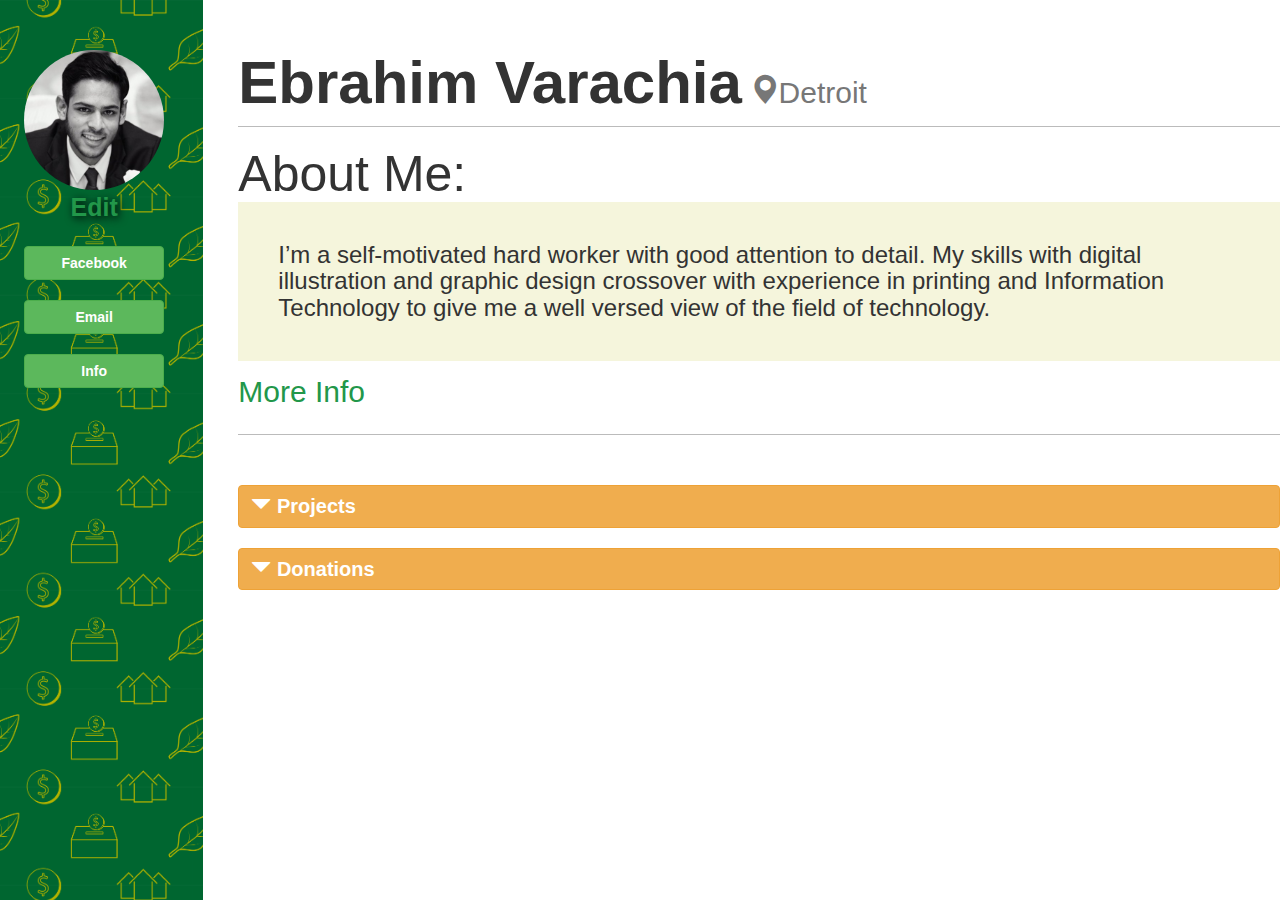
<file: profile-view.html>
<!DOCTYPE html>
<html>
<head>
    <link rel="stylesheet" href="mystyle.css">
    <link rel="stylesheet" href="style.css">
    <link rel="stylesheet" href="https://maxcdn.bootstrapcdn.com/bootstrap/3.3.7/css/bootstrap.min.css">
    <script src="https://ajax.googleapis.com/ajax/libs/jquery/1.12.4/jquery.min.js"></script>
    <script src="https://maxcdn.bootstrapcdn.com/bootstrap/3.3.7/js/bootstrap.min.js" integrity="sha384-Tc5IQib027qvyjSMfHjOMaLkfuWVxZxUPnCJA7l2mCWNIpG9mGCD8wGNIcPD7Txa" crossorigin="anonymous"></script>
</head>
<body>
<div class="main-right-container">   
<div id="custom-profile left-container">
    <div class="row">
        <div class="col-md-2 col-xs-12 left-sidebar">
            <div class="profile-nav align-middle">
                <div class="profile-image-container">
                    <img src="images/ebrahim-profile.jpg" class="img-circle" width="140" height="140">
                    <div class="overlay">
                        <div class="text"><a href="#" data-toggle="modal" data-target="#myModal">Edit<br>Image</a></div>
                    </div>
                </div>    
                <span id="edit-button"><a href="#" data-toggle="modal" data-target="#myModal">Edit</a></span>
                <button type="button" class="btn btn-success">Facebook</button>
                <button type="button" class="btn btn-success">Email</button>
                <button type="button" class="btn btn-success">Info</button>
            </div>    
        </div>
        <div class="col-md-10 col-xs-12 main-content">
            <div class="padding-left">
                <div class="name-area">
                    <h1 id="profile-name">Ebrahim Varachia
                    <small id="user-location">
                        <span class="glyphicon glyphicon-map-marker"></span>Detroit</small>
                    </h1>
                </div>
                <h2 id="about-me">About Me:</h2>
                <div class="summary-container">
                    <h3 id="summary">I’m a self-motivated hard worker with good attention to detail. My skills with digital illustration and graphic design crossover with experience in printing and Information Technology to give me a well versed view of the field of technology.</h3>
                    <a href="#" class="more-info" data-toggle="modal" data-target="#myModal">More Info</a>
                </div>  
                
                <!-- Modal -->
                    <div class="modal fade" id="myModal" role="dialog">
                    <div class="modal-dialog">
                      <!-- Modal content-->
                      <div class="modal-content">
                        <div class="modal-header">
                          <button type="button" class="close" data-dismiss="modal">&times;</button>
                          <h2 class="modal-title">User Info</h2>
                        </div>
                        <div class="modal-body">
                          <div class="info-row">
                            <h3 id="public"><i>PUBLIC</i></h3>  
                            <div class="info-left">
                              <h3>Company</h3><h4>Company Name</h4>
                            </div>
                            <div class="info-right">
                              <h3>Phone</h3><h4>(555) 555-5555</h4>
                            </div>
                          </div>
                          <div class="info-row">
                            <div class="info-left">
                              <h3>Location</h3><h4>City Name</h4>
                            </div>
                            <div class="info-right">
                              <h3>Facebook</h3><h4>Facebook URL</h4>
                            </div>
                          </div>
                          <div class="info-row">
                            <div class="info-left">
                              <h3>Address</h3><h4>Address</h4>
                            </div>
                            <div class="info-right">
                              <h3>Email</h3><h4>email@email.com</h4>
                            </div>
                          </div>
                          <div class="private-row">
                              <h3 id="private"><i>PRIVATE</i></h3>
                            <div class="info-left">
                              <h3>Credit Card</h3><h5>Ending in XXXX</h5>
                            </div>
                            <div class="info-right">
                              <button type="button" class="btn btn-warning">Change</button>
                            </div>  
                          </div>                       
                          <div class="private-row">
                            <div class="info-left">
                              <h4>Profile Image</h4>
                              <img src="images/ebrahim-profile.jpg" id="modal-profile" class="img-circle" width="60" height="60">
                                <div class="overlay">
                                    <div class="text"><a href="#" data-toggle="modal" data-target="#myModal">Change<br>Image</a></div>
                                </div>
                            </div>
                            <div class="info-right">
                              <button type="button" class="btn btn-warning">Change</button>
                            </div>  
                          </div>
                        </div>
                        <div class="modal-footer">
                          <button type="button" class="btn btn-warning" data-dismiss="modal">Edit</button>
                          <button type="button" class="btn btn-default" data-dismiss="modal">Close</button>
                        </div>
                      </div>  
                    </div>
                    </div>
                <!-- Modal End -->
                
                <button type="button" data-toggle="collapse" data-target="#project-content" class="btn btn-warning btn-block btn-md"><span class="glyphicon glyphicon-triangle-bottom"></span> Projects</button>
                    <div id="project-content" class="collapse">
                        <ul class="list-inline">
                            <li><a href="#">Supported</a></li>
                            <li><a href="#">Assigned</a></li>
                            <li><a href="#">Liked</a></li>
                            <li><a href="#">Like By Friends</a></li>
                        </ul>
                        <p>Duis doctrina qui instituendarum. Non quid dolore qui cernantur, occaecat cillum nam consequat domesticarum et est quo firmissimum e ne te arbitrantur. Ita enim do velit est nulla arbitror voluptate.</p>
                        
               <!-- Carousel -->         
                        <div class="carousel-container">
                        <div id="carousel-example-generic" class="carousel slide" data-ride="carousel" data-interval="false">

                <!-- Wrapper for slides -->
                        <div class="carousel-inner" role="listbox">
                          <div class="item active">
                            <div class="carousel-page">
                              <div class="row">
                                <div class="col-xs-3 carousel-card">
                                  <h3>Heading</h3>
                                  <span class="glyphicon glyphicon-map-marker"></span>
                                  Location
                                  <div class="card-sub-heading"></div>
                                  <img src="images/nature-placeholder.jpg" class="card-images"></img>
                                  <p>Lorem ipsum dolor sit amet, consectetur adipiscing   elit. Nam rutrum bibendum tortor in pretium. Vivamus condimentum ullamcorper lacus.
                                  </p>
                                  <div class="btn-group btn-group-justified">
                                    <a href="#" class="btn btn-success">VIEW</a>
                                    <a href="#" class="btn btn-success">SUPPORT</a>
                                  </div>
                                </div>
                                <div class="col-xs-3 carousel-card">
                                  <h3>Heading</h3>
                                  <span class="glyphicon glyphicon-map-marker"></span>
                                  Location
                                  <div class="card-sub-heading"></div>
                                  <img src="images/nature-placeholder.jpg" class="card-images"></img>
                                  <p>Lorem ipsum dolor sit amet, consectetur adipiscing   elit. Nam rutrum bibendum tortor in pretium. Vivamus condimentum ullamcorper lacus.
                                  </p>
                                  <div class="btn-group btn-group-justified">
                                    <a href="#" class="btn btn-success">VIEW</a>
                                    <a href="#" class="btn btn-success">SUPPORT</a>
                                  </div>
                                </div>
                                <div class="col-xs-3 carousel-card">
                                  <h3>Heading</h3>
                                  <span class="glyphicon glyphicon-map-marker"></span>
                                  Location
                                  <div class="card-sub-heading"></div>
                                  <img src="images/nature-placeholder.jpg" class="card-images"></img>
                                  <p>Lorem ipsum dolor sit amet, consectetur adipiscing   elit. Nam rutrum bibendum tortor in pretium. Vivamus condimentum ullamcorper lacus.
                                  </p>
                                  <div class="btn-group btn-group-justified">
                                    <a href="#" class="btn btn-success">VIEW</a>
                                    <a href="#" class="btn btn-success">SUPPORT</a>
                                  </div>
                                </div>  
                              </div>  
                            </div>  
                          </div>
                          <div class="item">
                            <div class="carousel-page">
                              <div class="row">
                                <div class="col-xs-3 carousel-card">
                                  <h3>Heading</h3>
                                  <span class="glyphicon glyphicon-map-marker"></span>
                                  Location
                                  <div class="card-sub-heading"></div>
                                  <img src="images/nature-placeholder.jpg" class="card-images"></img>
                                  <p>Lorem ipsum dolor sit amet, consectetur adipiscing   elit. Nam rutrum bibendum tortor in pretium. Vivamus condimentum ullamcorper lacus.
                                  </p>
                                  <div class="btn-group btn-group-justified">
                                    <a href="#" class="btn btn-success">VIEW</a>
                                    <a href="#" class="btn btn-success">SUPPORT</a>
                                  </div>
                                </div>
                                <div class="col-xs-3 carousel-card">
                                  <h3>Heading</h3>
                                  <span class="glyphicon glyphicon-map-marker"></span>
                                  Location
                                  <div class="card-sub-heading"></div>
                                  <img src="images/nature-placeholder.jpg" class="card-images"></img>
                                  <p>Lorem ipsum dolor sit amet, consectetur adipiscing   elit. Nam rutrum bibendum tortor in pretium. Vivamus condimentum ullamcorper lacus.
                                  </p>
                                  <div class="btn-group btn-group-justified">
                                    <a href="#" class="btn btn-success">VIEW</a>
                                    <a href="#" class="btn btn-success">SUPPORT</a>
                                  </div>
                                </div>
                                <div class="col-xs-3 carousel-card">
                                  <h3>Heading</h3>
                                  <span class="glyphicon glyphicon-map-marker"></span>
                                  Location
                                  <div class="card-sub-heading"></div>
                                  <img src="images/nature-placeholder.jpg" class="card-images"></img>
                                  <p>Lorem ipsum dolor sit amet, consectetur adipiscing   elit. Nam rutrum bibendum tortor in pretium. Vivamus condimentum ullamcorper lacus.
                                  </p>
                                  <div class="btn-group btn-group-justified">
                                    <a href="#" class="btn btn-success">VIEW</a>
                                    <a href="#" class="btn btn-success">SUPPORT</a>
                                  </div>
                                </div>  
                              </div>  
                            </div>  
                          </div>   
                        </div>
        <!-- Controls -->
                        <a class="left carousel-control" href="#carousel-example-generic" role="button" data-slide="prev">
                          <span class="glyphicon glyphicon-chevron-left" aria-hidden="true"></span>
                          <span class="sr-only">Previous</span>
                        </a>
                        <a class="right carousel-control" href="#carousel-example-generic" role="button" data-slide="next">
                          <span class="glyphicon glyphicon-chevron-right" aria-hidden="true"></span>
                          <span class="sr-only">Next</span>
                        </a>
                      </div>
                    </div>
                    </div>
                <button type="button" data-toggle="collapse" data-target="#donations-content" class="btn btn-warning btn-block btn-md"><span class="glyphicon glyphicon-triangle-bottom"></span> Donations</button>
                    <div id="donations-content" class="collapse">
                        <p>Duis doctrina qui instituendarum. Non quid dolore qui cernantur, occaecat cillum nam consequat domesticarum et est quo firmissimum e ne te arbitrantur.</p>
        <!-- Table -->                
                        <div class="container donations">
                          <h2>Donations</h2>
                          <table class="table">
                            <thead>
                              <tr>
                                <th>Campaign</th>
                                <th>Donation</th>
                                <th>Status</th>
                                <th></th>
                              </tr>
                            </thead>
                            <tbody>
                              <tr>
                                <td>Plainwell Dog Park</td>
                                <td>$7.85 USD</td>
                                <td>
                                  <b>Created:</b> 7/10/17 11:46AM<br>
                                  <b>Charged:</b> 7/10/17 11:46AM AM to American Express ending in 1007.<br>
                                  <b>Display as:</b> Ebrahim Varachia $7 USD<br>
                                  <button type="button" class="btn btn-success">Edit Display</button>
                                </td>
                                <td id="table-column-shrink">
                                  <button type="button" class="btn btn-success">Resend Receipt</button>
                                </td>
                              </tr>
                            </tbody>
                          </table>
                        </div>
                    </div>
            </div>
        </div>
    </div>
</div>
</div> 
</body> 
</html>
</file>
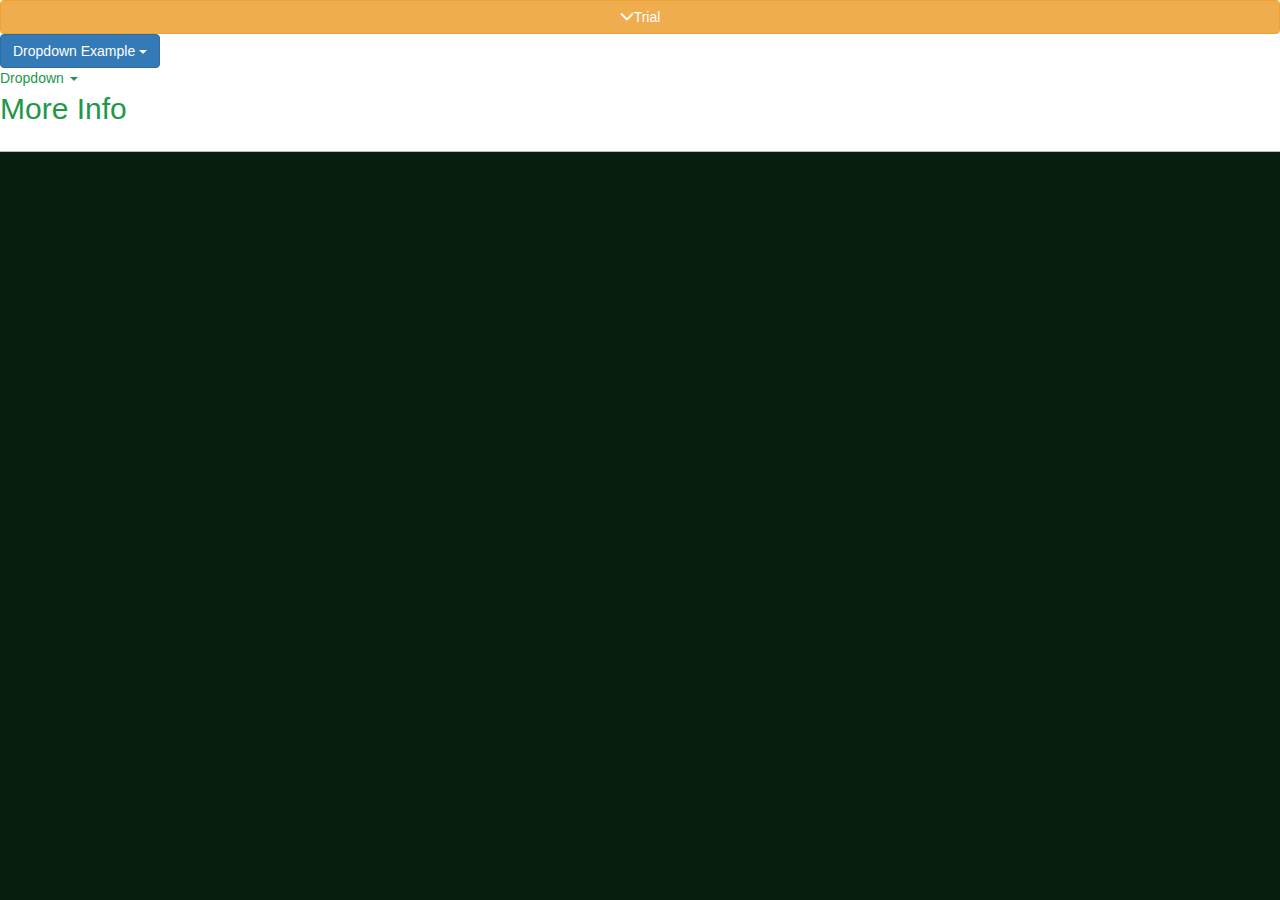
<file: test-page.html>
<!DOCTYPE html>
<html>
<head>
    <link rel="stylesheet" href="mystyle.css">
    <link rel="stylesheet" href="style.css">
    <link rel="stylesheet" href="https://maxcdn.bootstrapcdn.com/bootstrap/3.3.7/css/bootstrap.min.css">
    <script src="https://ajax.googleapis.com/ajax/libs/jquery/1.12.4/jquery.min.js"></script>
    <script src="https://maxcdn.bootstrapcdn.com/bootstrap/3.3.7/js/bootstrap.min.js" integrity="sha384-Tc5IQib027qvyjSMfHjOMaLkfuWVxZxUPnCJA7l2mCWNIpG9mGCD8wGNIcPD7Txa" crossorigin="anonymous"></script>
</head>
<body>
    
<!--   MY DROPDOWN    -->    
    <button type="button" data-toggle="collapse" data-target="#test-area" class="btn btn-warning btn-block btn-md"><span class="glyphicon glyphicon-menu-down"></span>Trial</button>
                <div id="test-area" class="collapse">
                    <p>Duis doctrina qui instituendarum. Non quid dolore qui cernantur, occaecat cillum nam consequat domesticarum et est quo firmissimum e ne te arbitrantur.</p>
                </div>

<!--   EXTERNAL DEMO 1    -->
    <div class="dropdown">
    <button class="btn btn-primary dropdown-toggle" type="button" data-toggle="dropdown">Dropdown Example
    <span class="caret"></span></button>
    <ul class="dropdown-menu">
      <li><a href="#">HTML</a></li>
      <li><a href="#">CSS</a></li>
      <li><a href="#">JavaScript</a></li>
    </ul>
  </div> 

<!--   EXTERNAL DEMO 2    -->    
    <div class="dropdown">
      <!-- Link or button to toggle dropdown -->
        <a id="drop1" href="#" role="button" class="dropdown-toggle" data-toggle="dropdown">Dropdown <b class="caret"></b></a>
      <ul class="dropdown-menu" role="menu" aria-labelledby="dLabel">
        <li><a tabindex="-1" href="#">Action</a></li>
        <li><a tabindex="-1" href="#">Another action</a></li>
        <li><a tabindex="-1" href="#">Something else here</a></li>
        <li class="divider"></li>
        <li><a tabindex="-1" href="#">Separated link</a></li>
      </ul>
    </div>
        
    <a href="#" class="more-info" data-toggle="modal" data-target="#myModal">More Info</a>
    
                        <div class="modal fade" id="myModal" role="dialog">
                    <div class="modal-dialog">
                      <!-- Modal content-->
                      <div class="modal-content">
                        <div class="modal-header">
                          <button type="button" class="close" data-dismiss="modal">&times;</button>
                          <h2 class="modal-title">User Info</h2>
                        </div>
                        <div class="modal-body">
                          <div class="info-row">
                            <div class="info-left">
                              <h3>Company</h3><h4>Company Name</h4>
                            </div>
                            <div class="info-right">
                              <h3>Phone</h3><h4>(555) 555-5555</h4>
                            </div>
                          </div>
                          <div class="info-row">
                            <div class="info-left">
                              <h3>Location</h3><h4>City Name</h4>
                            </div>
                            <div class="info-right">
                              <h3>Facebook</h3><h4>Facebook URL</h4>
                            </div>
                          </div>
                          <div class="info-row">
                            <div class="info-left">
                              <h3>Address</h3><h4>Address</h4>
                            </div>
                            <div class="info-right">
                              <h3>Email</h3><h4>email@email.com</h4>
                            </div>
                          </div>
                        </div>
                        <div class="modal-footer">
                          <button type="button" class="btn btn-warning" data-dismiss="modal">Edit</button>
                          <button type="button" class="btn btn-default" data-dismiss="modal">Close</button>
                        </div>
                      </div>  
                    </div>
                    </div>


</body>
</html>
</file>
<file: mystyle.css>
.navbar {
    background-color: #2bc15e !important;
    margin-bottom: 0px !important;
    border-radius: 0 !important;
    border: none !important;
    height: 70px;
    color: black !important;
}

/*------Left Column------*/
.left-sidebar {
    height: 900px;
    text-align: center;
    float: left;
    position: relative;
    overflow: hidden;
    background-color: black;
}

.left-sidebar:before {
    content: ' ';
    display: block;
    position: absolute;
    left: 0;
    top: 0;
    width: 100%;
    height: 100%;
    z-index: 1;
    opacity: 0.7;
    background-image: url(images/patronicity%20pattern-03.png);
    background-repeat: repeat;
    background-position: 50% 0;
    background-size: 90%;
}

.profile-nav {
    z-index: 20;
    margin: 0 auto;
    padding-bottom: 30px;
    text-align: center;
    position: relative;
}

.left-sidebar img, .left-sidebar button {
    display: block;
    margin: 0 auto;
}

.left-sidebar img {
    margin-top: 50px;
}

.left-sidebar button {
    margin-top: 20px;
    width: 140px;
    font-weight: 900;
}

.profile-nav #edit-button {
    font-size: 25px;
    font-weight: 700;
    color: #d58512 !important;
    text-shadow: 2px 2px 8px black;
}

a {
    color: #22974a !important;
}

.overlay {
    position: absolute;
    margin: 0 auto;
    top: 0;
    bottom: 0;
    left: 0;
    right: 0;
    height: 140px;
    width: 140px;
    opacity: 0;
    transition: .5s ease;
    background-color: rgba(236, 151, 31, 0.75);
    border-color: #d58512;
    border-radius: 50%;
}

.profile-image-container:hover .overlay {
    opacity: 1;
}

.text {
    color: white;
    font-size: 20px;
    position: absolute;
    top: 50%;
    left: 50%;
    transform: translate(-50%, -50%);
}

.padding-left {
    padding-left: 20px;
}

#profile-name {
    font-size: 60px;
    font-weight: bolder;
}

/*------Right Column------*/

.name-area {
    border-bottom: 1px solid #bbbbbb;
}

#user-location {
    font-size: 30px;
    margin-left: -10px;
}

#about-me {
    font-size: 50px;
}

.main-content {
    padding-bottom: 30px;
}

.main-content button {
    font-weight: 900;
    font-size: 20px;
    text-align: left;
    margin: 20px 0 0 0;
}

.main-content h1 {
    margin-top: 50px;
}

#summary {
    display: block;
    font-weight: 100;
    padding: 40px;
    margin: -10px 0 10px 0;
    background-color: beige;
}

#summary h3 {
    max-width: 500px;
}

.summary-container {
    margin-bottom: 50px;
}

#project-content, #donations-content {
    margin: 10px 0 0 30px;
}

#project-content p, #donations-content p {
    max-width: 600px;
}

#project-content li {
    font-weight: 900;
}

.more-info {
    font-size: 30px;
    display: block;
    border-bottom: 1px solid #bbbbbb;
    padding-bottom: 20px;
    width: 100%;
}

#donations-content {
    max-width: 900px;
    margin-bottom: 50px;
}

#donations-content button {
    font-size: 12px;
}

#table-column-shrink {
    width: 400px;
}


/*------Carousel------*/

.carousel-container {
    float: left;
    width: 1000px;
    margin-bottom: 40px;
}

.card-images {
    width: 100%;
/*    max-height: 300px;*/
}

.carousel-page {
    width: 900px;
    margin: 0 auto;
}

.carousel-card {
    text-align: center;
    box-shadow: 0 4px 8px 0 rgba(0, 0, 0, 0.2);
    border: solid black 1px;
    max-height: 500px;
    margin: 0 30px 0;
}

.carousel-card p {
    margin: 10px 0 10px;
    line-height: 1em;
}

.carousel-card h3 {
    font-weight: 600;
}

.carousel-card p {
    max-width: 30px;
}

.carousel-control {
    width: 4% !important;
}

/*------Modal------*/

.modal {
  text-align: center;
}

.modal-header {
    background-color: #449d44;
    color: white;
}

#info-modal-body {
    height: 300px;
    overflow: auto;
}

.info-row {
  display: block;
  height: 100px;
  border-bottom: 1px solid #bbbbbb;
  padding: 0 60px;
}

#private, #public {
    position: absolute;
    display: block;
    color: #d58512;
    text-align: left;
    float: left;
    margin: -3px 0 0 -50px;
    opacity: 0.4;
}

#modal-profile {
    border: solid 2px #bbbbbb;
    margin-top: -4px;
}

.private-row {
    height: 100px;
    background-color: #e0e0e0;
    border-bottom: 1px solid #b4b1b1;
    padding: 0 60px;
}

.private-row button {
    font-size: 12px;
}

.info-left {
  float: left;
}

.info-right {
  float: right;
}

.modal-content {
/*
    max-height: 600px;
    overflow: auto;
*/
}

/*------Media Queries------*/

@media screen and (max-width: 1000px) {
    
    .left-sidebar {
        height: auto;
    }
    
    .left-sidebar:before {
        background-size: 30%;
    }
    
    .left-sidebar button {
        display: inline;
    }
    
    #edit-button {
        display: none;
    }
    
    #user-location{
        display: block;
    }
}
</file>
